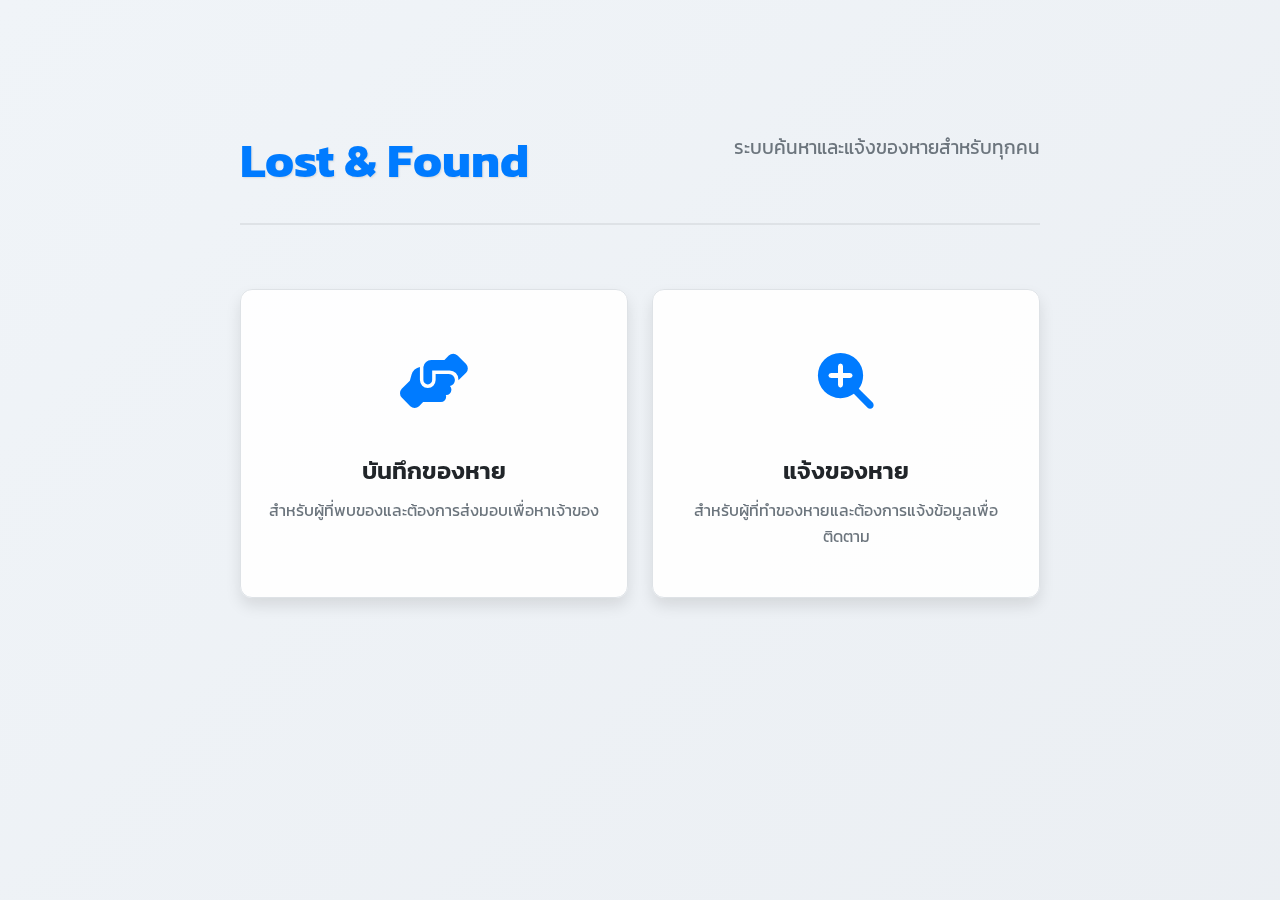
<file: landing.html>
<!DOCTYPE html>
<html lang="th">
<head>
    <meta charset="UTF-8">
    <meta name="viewport" content="width=device-width, initial-scale=1.0, maximum-scale=1.0, user-scalable=no">
    <title>Lost & Found</title>
    <link href="https://fonts.googleapis.com/css2?family=Kanit:wght@400;500;600;700&display=swap" rel="stylesheet">
    <link rel="stylesheet" href="landing.css">
    <link rel="stylesheet" href="https://cdnjs.cloudflare.com/ajax/libs/font-awesome/6.5.2/css/all.min.css">
</head>
<body>

    <div class="landing-background-overlay"></div>
    <div id="landing-page-container">
        <header class="landing-header">
            <h1 id="landing-title">Lost & Found</h1>
            <p class="landing-subtitle">ระบบค้นหาและแจ้งของหายสำหรับทุกคน</p>
        </header>
        <main>
            <section id="landing-view">
                <div class="landing-options-grid">
                    <a href="index.html" class="landing-card">
                        <div class="card-icon">
                            <i class="fa-solid fa-handshake-angle"></i>
                        </div>
                        <h2 class="card-title">บันทึกของหาย</h2>
                        <p class="card-description">สำหรับผู้ที่พบของและต้องการส่งมอบเพื่อหาเจ้าของ</p>
                    </a>
                    <a href="lostitem.html" class="landing-card">
                        <div class="card-icon">
                            <i class="fa-solid fa-magnifying-glass-plus"></i>
                        </div>
                        <h2 class="card-title">แจ้งของหาย</h2>
                        <p class="card-description">สำหรับผู้ที่ทำของหายและต้องการแจ้งข้อมูลเพื่อติดตาม</p>
                    </a>
                </div>
            </section>
        </main>
    </div>

</body>
</html>
</file>
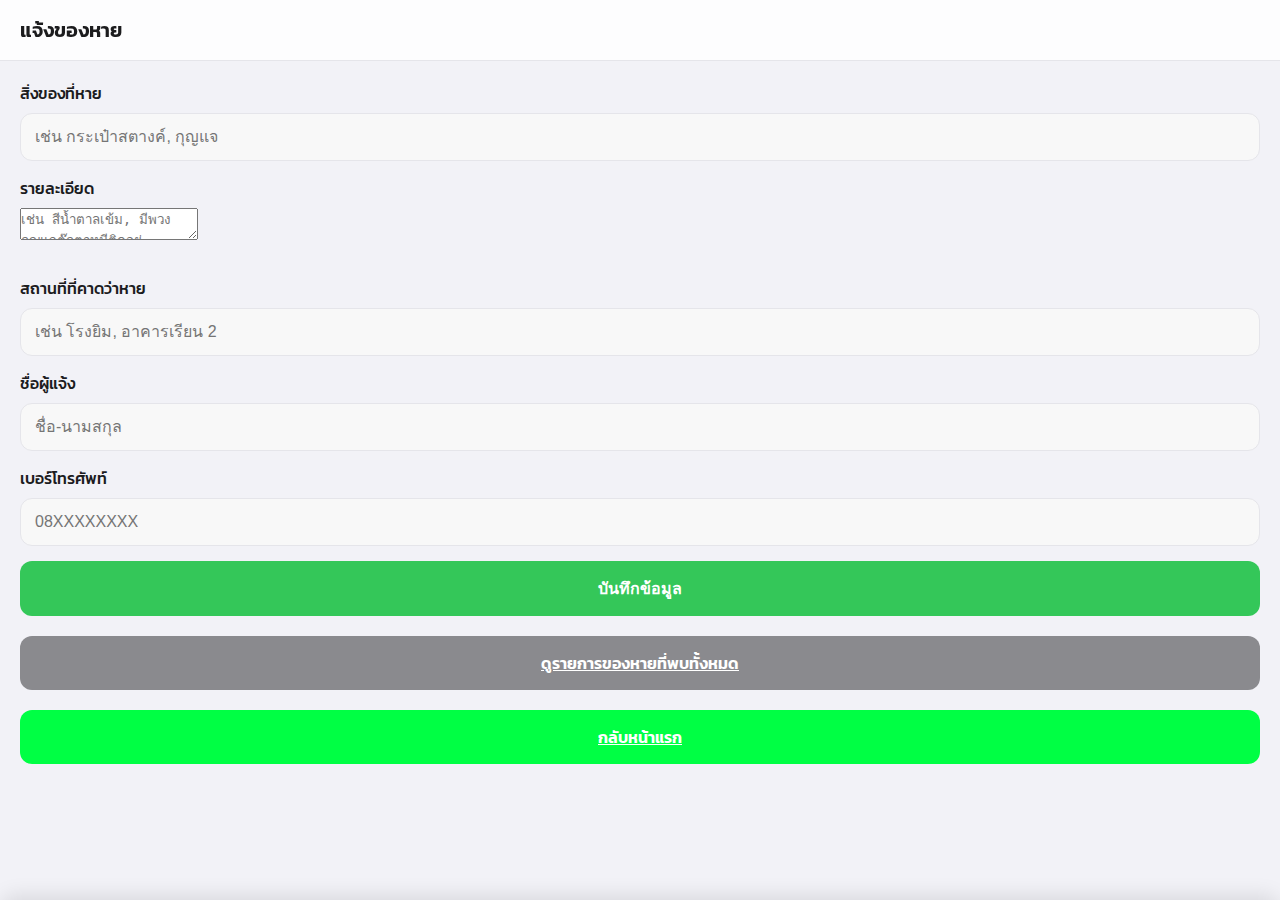
<file: lostitem.html>
<!DOCTYPE html>
<html lang="th">
<head>
    <meta charset="UTF-8">
    <meta name="viewport" content="width=device-width, initial-scale=1.0, maximum-scale=1.0, user-scalable=no">
    <title>ระบบแจ้งของหาย</title>
    
    <link href="https://fonts.googleapis.com/css2?family=Kanit:wght@400;500;600&display=swap" rel="stylesheet">
    <link rel="stylesheet" href="style.css">
    
</head>
<body>

    <div id="main-app">
        <header>
            <h1 id="header-title">แจ้งของหาย</h1>
        </header>
        <main>
            <section id="report-lost-view" class="view">
                 <div id="report-lost-form-container">
                    <form id="report-lost-form">
                        <div class="form-group">
                            <label for="lost-item-name">สิ่งของที่หาย</label>
                            <input type="text" id="lost-item-name" placeholder="เช่น กระเป๋าสตางค์, กุญแจ" required>
                        </div>
                        <div class="form-group">
                            <label for="lost-item-description">รายละเอียด</label>
                            <textarea id="lost-item-description" class="form-group input" placeholder="เช่น สีน้ำตาลเข้ม, มีพวงกุญแจตุ๊กตาหมีติดอยู่" required></textarea>
                        </div>
                        <div class="form-group">
                            <label for="lost-item-location">สถานที่ที่คาดว่าหาย</label>
                            <input type="text" id="lost-item-location" placeholder="เช่น โรงยิม, อาคารเรียน 2" required>
                        </div>
                        <div class="form-group">
                            <label for="reporter-name">ชื่อผู้แจ้ง</label>
                            <input type="text" id="reporter-name" placeholder="ชื่อ-นามสกุล" required>
                        </div>
                        <div class="form-group">
                            <label for="reporter-phone">เบอร์โทรศัพท์</label>
                            <input type="tel" id="reporter-phone" placeholder="08XXXXXXXX" required>
                        </div>
                        <button type="submit" class="btn btn-submit-item">บันทึกข้อมูล</button>
                    </form>
                    <a href="public_view.html" class="btn" style="margin-top: 20px; text-align: center; display: block; background-color: var(--text-secondary);">ดูรายการของหายที่พบทั้งหมด</a>
                     <a href="index.html" class="btn" style="margin-top: 20px; text-align: center; display: block; background-color: rgb(0, 255, 68);">กลับหน้าแรก</a>
                 </div>
            </section>
        </main>
    </div>
    
    <div id="modal-overlay" class="modal-overlay hidden"></div>
    <div id="item-modal" class="modal">
        <span class="modal-close">&times;</span>
        <div id="modal-content" class="modal-content"></div>
    </div>

    <script>
        // ================ GOOGLE APPS SCRIPT URL =========================
        // !!! PASTE YOUR WEB APP URL HERE !!!
        const googleAppsScriptUrl = "https://script.google.com/macros/s/AKfycbz8qstKqazIpyyf87y7DgsiCMBlBgs_eNayeF984TylCkBK7nTOl5Uv9YZZXG45ZSWp/exec"; 
        // =================================================================

        // --- DOM Elements ---
        const reportLostForm = document.getElementById('report-lost-form');
        const modalOverlay = document.getElementById('modal-overlay');
        const itemModal = document.getElementById('item-modal');
        const modalClose = document.querySelector('.modal-close');
        const modalContent = document.getElementById('modal-content');

        // --- Event Listener for Form Submission ---
        reportLostForm.addEventListener('submit', async (e) => {
            e.preventDefault();
            const formData = {
                id: Date.now().toString(),
                name: reportLostForm['lost-item-name'].value,
                description: reportLostForm['lost-item-description'].value,
                location: reportLostForm['lost-item-location'].value,
                reporter: reportLostForm['reporter-name'].value,
                phone: reportLostForm['reporter-phone'].value,
                reportTimestamp: new Date().toLocaleString()
            };
            
            try {
                const response = await fetch(`${googleAppsScriptUrl}?sheet=lostReports&action=add`, {
                    method: 'POST',
                    mode: 'cors',
                    headers: {
                        'Content-Type': 'application/json'
                    },
                    body: JSON.stringify(formData)
                });
                const result = await response.json();
                if (result.success) {
                    showInfoModal('สำเร็จ!', 'บันทึกการแจ้งของหายเรียบร้อยแล้ว.', 'success');
                    reportLostForm.reset();
                } else {
                    showInfoModal('เกิดข้อผิดพลาด!', result.message, 'error');
                }
            } catch (error) {
                console.error("Error adding document: ", error);
                showInfoModal('เกิดข้อผิดพลาด!', 'ไม่สามารถบันทึกข้อมูลได้: ' + error.message, 'error');
            }
        });
        
        // --- MODAL LOGIC ---
        function closeModal() {
            itemModal.classList.remove('visible');
            modalOverlay.classList.add('hidden');
        }

        modalOverlay.addEventListener('click', closeModal);
        modalClose.addEventListener('click', closeModal);
        
        function showInfoModal(title, message, type = 'info') {
            let icon = '';
            let titleColor = '';

            if (type === 'success') {
                icon = '✅';
                titleColor = 'var(--primary-color)';
            } else if (type === 'error') {
                icon = '❌';
                titleColor = 'var(--error-color)';
            } else {
                icon = 'ℹ️';
                titleColor = 'var(--text-color)';
            }

            modalContent.innerHTML = `
                <h3 style="color: ${titleColor}; text-align: center; display: block;">${icon} ${title}</h3>
                <p style="text-align: center; margin-bottom: 25px;">${message}</p>
                <div class="modal-actions" style="text-align: center;">
                    <button class="btn btn-primary" onclick="closeModal()">ตกลง</button>
                </div>
            `;
            modalOverlay.classList.remove('hidden');
            itemModal.classList.add('visible');
        }
    </script>
    
</body>
</html>
</file>
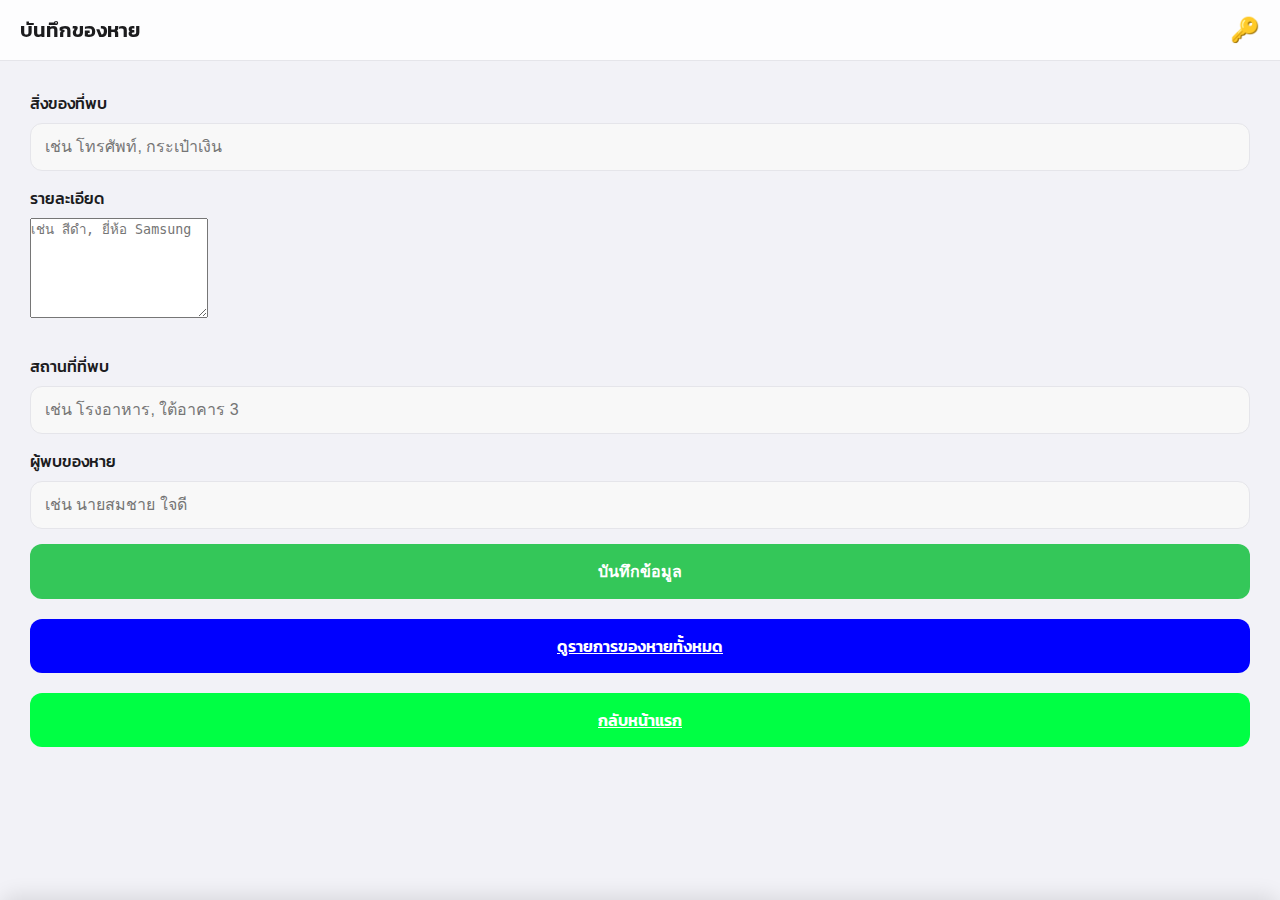
<file: zfounditem.html>
<!DOCTYPE html>
<html lang="th">
<head>
    <meta charset="UTF-8">
    <meta name="viewport" content="width=device-width, initial-scale=1.0, maximum-scale=1.0, user-scalable=no">
    <title>ระบบบันทึกของหาย</title>
    
    <link href="https://fonts.googleapis.com/css2?family=Kanit:wght@400;500;600&display=swap" rel="stylesheet">
    <link rel="stylesheet" href="style.css">
    
</head>
<body>

    <div id="login-modal-wrapper" class="hidden">
        <div id="login-page">
            <h1>🏫 Lost & Found</h1>
            <p style="color: var(--text-secondary); margin-top: -20px; margin-bottom: 25px;">เข้าสู่ระบบจัดการข้อมูล</p>
            <form id="login-form">
                <div class="form-group">
                    <label for="username">ชื่อผู้ใช้</label>
                    <input type="text" id="username" required>
                </div>
                <div class="form-group">
                    <label for="password">รหัสผ่าน</label>
                    <input type="password" id="password" required>
                </div>
                <button type="submit" class="btn">เข้าสู่ระบบ</button>
                <p id="login-error" class="hidden">ชื่อผู้ใช้หรือรหัสผ่านไม่ถูกต้อง</p>
                <button type="button" class="btn" id="cancel-login-btn" style="background-color: var(--text-secondary); margin-top: 10px;">ยกเลิก</button>
            </form>
        </div>
    </div>

    <div id="main-app">
        <header>
            <h1 id="header-title">บันทึกของหาย</h1>
            <button id="login-trigger-btn" title="เข้าสู่ระบบ" style="background: none; border: none; cursor: pointer; font-size: 24px; color: var(--primary-color);">🔑</button>
            <button id="logout-btn" title="ออกจากระบบ" class="hidden">↪️</button>
        </header>
        <main>
            <section id="add-item-view" class="view">
                 <div id="add-item-form-container">
                    <form id="add-item-form">
                        <div class="form-group">
                            <label for="item-name">สิ่งของที่พบ</label>
                            <input type="text" id="item-name" placeholder="เช่น โทรศัพท์, กระเป๋าเงิน" required>
                        </div>
                        <div class="form-group">
                            <label for="item-description">รายละเอียด</label>
                            <textarea id="item-description" class="form-group input" placeholder="เช่น สีดำ, ยี่ห้อ Samsung" required></textarea>
                        </div>
                        <div class="form-group">
                            <label for="item-location">สถานที่ที่พบ</label>
                            <input type="text" id="item-location" placeholder="เช่น โรงอาหาร, ใต้อาคาร 3" required>
                        </div>
                        <div class="form-group">
                            <label for="item-finder">ผู้พบของหาย</label>
                            <input type="text" id="item-finder" placeholder="เช่น นายสมชาย ใจดี" required>
                        </div>
                        <button type="submit" class="btn btn-submit-item">บันทึกข้อมูล</button>
                    </form>
                    <a href="public_view.html" class="btn" style="margin-top: 20px; text-align: center; display: block; background-color: blue;">ดูรายการของหายทั้งหมด</a>
                    <a href="index.html" class="btn" style="margin-top: 20px; text-align: center; display: block; background-color: rgb(0, 255, 68);">กลับหน้าแรก</a>
                 </div>
            </section>
            
            <section id="home-view" class="view hidden">
                <div id="home-items-grid" class="items-grid"></div>
            </section>
            <section id="unclaimed-view" class="view hidden">
                <div id="unclaimed-items-grid" class="items-grid"></div>
            </section>
            <section id="claimed-view" class="view hidden">
                <div id="claimed-items-grid" class="items-grid"></div>
            </section>
            <section id="reported-view" class="view hidden">
                <div id="reported-items-grid" class="items-grid"></div>
            </section>

            <section id="profile-view" class="view hidden">
                <div id="profile-content">
                    <h2>ข้อมูลผู้ใช้งาน</h2>
                    <div class="profile-info-group">
                        <label>ชื่อผู้ใช้:</label>
                        <p id="profile-username">admin</p>
                    </div>
                    <div class="profile-info-group">
                        <label>ระดับผู้ใช้งาน:</label>
                        <p id="profile-role">ผู้ดูแลระบบ</p>
                    </div>
                    <div class="profile-info-group">
                        <label>สถานะ:</label>
                        <p id="profile-status">ออนไลน์</p>
                    </div>
                </div>
            </section>
        </main>

        <nav id="bottom-nav" class="hidden">
            <button class="nav-btn" data-view="home-view" data-title="รายการพบของหาย">
                <span class="icon">🏠</span>
                <span class="label">ทั้งหมด</span>
            </button>
            <button class="nav-btn" data-view="unclaimed-view" data-title="ยังไม่มีผู้รับ">
                <span class="icon">📦</span>
                <span class="label">ยังไม่รับ</span>
            </button>
            <button class="nav-btn" data-view="claimed-view" data-title="รับคืนแล้ว">
                <span class="icon">✅</span>
                <span class="label">รับแล้ว</span>
            </button>
            <button class="nav-btn" data-view="reported-view" data-title="รายการแจ้งของหาย">
                <span class="icon">⚠️</span>
                <span class="label">แจ้งของหาย</span>
            </button>
           <button class="nav-btn" id="profile-btn" data-view="profile-view" data-title="โปรไฟล์">
                 <span class="icon"></span>
                 <span class="label"></span>
            </button>
        </nav>
        
        <button id="add-item-fab" data-view="add-item-view" data-title="บันทึกของหาย" class="hidden">+</button>
        
    </div>
    
    <div id="modal-overlay" class="modal-overlay hidden"></div>
    <div id="item-modal" class="modal">
        <span class="modal-close">&times;</span>
        <div id="modal-content" class="modal-content"></div>
    </div>

    <script>
        // ================ GOOGLE APPS SCRIPT URL =========================
        // !!! PASTE YOUR WEB APP URL HERE !!!
        const googleAppsScriptUrl = "https://script.google.com/macros/s/AKfycbz8qstKqazIpyyf87y7DgsiCMBlBgs_eNayeF984TylCkBK7nTOl5Uv9YZZXG45ZSWp/exec"; 
        // =================================================================

        // --- DOM Elements ---
        const loginModalWrapper = document.getElementById('login-modal-wrapper');
        const mainApp = document.getElementById('main-app');
        const loginForm = document.getElementById('login-form');
        const loginError = document.getElementById('login-error');
        const loginTriggerBtn = document.getElementById('login-trigger-btn');
        const logoutBtn = document.getElementById('logout-btn');
        const cancelLoginBtn = document.getElementById('cancel-login-btn');
        const headerTitle = document.getElementById('header-title');
        
        const bottomNav = document.getElementById('bottom-nav');
        const navButtons = bottomNav.querySelectorAll('.nav-btn');
        const fab = document.getElementById('add-item-fab');

        const views = document.querySelectorAll('.view');
        const addItemForm = document.getElementById('add-item-form');
        
        const homeGrid = document.getElementById('home-items-grid');
        const unclaimedGrid = document.getElementById('unclaimed-items-grid');
        const claimedGrid = document.getElementById('claimed-items-grid');
        const reportedGrid = document.getElementById('reported-items-grid');

        const modalOverlay = document.getElementById('modal-overlay');
        const itemModal = document.getElementById('item-modal');
        const modalClose = document.querySelector('.modal-close');
        const modalContent = document.getElementById('modal-content');

        // --- State Variable ---
        let isLoggedIn = false;
        let allLostItems = [];

        // --- Initial View Setup (Public Add Item Form) ---
        showView('add-item-view', 'บันทึกของหาย');
        updateUIForAuthState();

        // --- Event Listeners for Login/Logout ---
        loginTriggerBtn.addEventListener('click', () => {
            loginModalWrapper.classList.remove('hidden');
            modalOverlay.classList.remove('hidden');
            mainApp.classList.add('hidden');
        });

        cancelLoginBtn.addEventListener('click', () => {
            loginModalWrapper.classList.add('hidden');
            modalOverlay.classList.add('hidden');
            loginForm.reset();
            loginError.classList.add('hidden');
            mainApp.classList.remove('hidden');
        });

        loginForm.addEventListener('submit', (e) => {
            e.preventDefault();
            const username = loginForm.username.value;
            const password = loginForm.password.value;

            if (username === 'admin' && password === 'admin5555') {
                isLoggedIn = true;
                loginModalWrapper.classList.add('hidden');
                modalOverlay.classList.add('hidden');
                loginError.classList.add('hidden');
                mainApp.classList.remove('hidden');
                updateUIForAuthState();
                fetchAndDisplayItems();
                fetchAndDisplayReportedItems();
                showView('home-view', 'ของหายทั้งหมด');
                document.querySelector('.nav-btn[data-view="home-view"]').classList.add('active');
            } else {
                loginError.classList.remove('hidden');
            }
        });

        logoutBtn.addEventListener('click', () => {
            if (confirm('คุณต้องการออกจากระบบใช่หรือไม่?')) {
                isLoggedIn = false;
                updateUIForAuthState();
                showView('add-item-view', 'บันทึกของหาย');
                loginForm.reset();
            }
        });

        function updateUIForAuthState() {
            if (isLoggedIn) {
                loginTriggerBtn.classList.add('hidden');
                logoutBtn.classList.remove('hidden');
                bottomNav.classList.remove('hidden');
                fab.classList.remove('hidden');
            } else {
                loginTriggerBtn.classList.remove('hidden');
                logoutBtn.classList.add('hidden');
                bottomNav.classList.add('hidden');
                fab.classList.add('hidden');
                navButtons.forEach(btn => btn.classList.remove('active'));
            }
        }

        // --- NAVIGATION LOGIC ---
        function showView(viewId, title) {
            headerTitle.textContent = title;
            views.forEach(view => view.classList.add('hidden'));
            document.getElementById(viewId).classList.remove('hidden');
        }

        navButtons.forEach(button => {
            button.addEventListener('click', () => {
                navButtons.forEach(btn => btn.classList.remove('active'));
                button.classList.add('active');
                const viewId = button.dataset.view;
                const title = button.dataset.title;
                showView(viewId, title);
            });
        });

        fab.addEventListener('click', () => {
            navButtons.forEach(btn => btn.classList.remove('active'));
            showView(fab.dataset.view, fab.dataset.title);
        });

        // --- ADD ITEM LOGIC ---
        addItemForm.addEventListener('submit', (e) => {
            e.preventDefault();
            const formData = {
                id: Date.now().toString(),
                name: addItemForm['item-name'].value,
                description: addItemForm['item-description'].value,
                location: addItemForm['item-location'].value,
                finder: addItemForm['item-finder'].value,
                status: 'unclaimed',
                foundTimestamp: new Date().toLocaleString()
            };
            
            sendDataToSheet('lostItems', 'add', formData);
            addItemForm.reset();
        });

        // --- GOOGLE APPS SCRIPT COMMUNICATION FUNCTIONS ---
        async function fetchAndDisplayItems() {
            try {
                const response = await fetch(`${googleAppsScriptUrl}?sheet=lostItems`);
                const items = await response.json();
                allLostItems = items.sort((a, b) => b.foundTimestamp - a.foundTimestamp);
                
                homeGrid.innerHTML = '';
                unclaimedGrid.innerHTML = '';
                claimedGrid.innerHTML = '';
                
                if (allLostItems.length === 0) {
                    const placeholder = '<p style="text-align: center; color: var(--text-secondary); margin-top: 30px;">ยังไม่มีรายการ</p>';
                    homeGrid.innerHTML = placeholder;
                    unclaimedGrid.innerHTML = placeholder;
                    claimedGrid.innerHTML = placeholder;
                }
                
                allLostItems.forEach(item => {
                    const cardHTML = createItemCard(item, item.id);
                    homeGrid.innerHTML += cardHTML;
                    if (item.status === 'unclaimed') {
                        unclaimedGrid.innerHTML += cardHTML;
                    } else {
                        claimedGrid.innerHTML += cardHTML;
                    }
                });
                
                addCardEventListeners();
                
            } catch (error) {
                console.error("Error fetching items: ", error);
                showInfoModal('เกิดข้อผิดพลาด!', 'ไม่สามารถดึงข้อมูลสิ่งของที่พบได้: ' + error.message, 'error');
            }
        }
        
        async function fetchAndDisplayReportedItems() {
            try {
                const response = await fetch(`${googleAppsScriptUrl}?sheet=lostReports`);
                const reports = await response.json();
                
                reportedGrid.innerHTML = '';
                
                if (reports.length === 0) {
                    const placeholder = '<p style="text-align: center; color: var(--text-secondary); margin-top: 30px;">ยังไม่มีรายการแจ้งของหาย</p>';
                    reportedGrid.innerHTML = placeholder;
                }
                
                reports.sort((a, b) => b.reportTimestamp - a.reportTimestamp).forEach(report => {
                    const cardHTML = createReportCard(report, report.id);
                    reportedGrid.innerHTML += cardHTML;
                });
                
                addCardEventListeners();

            } catch (error) {
                console.error("Error fetching reports: ", error);
                showInfoModal('เกิดข้อผิดพลาด!', 'ไม่สามารถดึงข้อมูลรายการแจ้งของหายได้: ' + error.message, 'error');
            }
        }

        function addCardEventListeners() {
            document.querySelectorAll('.item-card').forEach(card => {
                card.addEventListener('click', () => {
                    if (isLoggedIn) {
                        const id = card.getAttribute('data-id');
                        if (card.classList.contains('report-card')) {
                            showReportDetails(id);
                        } else {
                            showItemDetails(id);
                        }
                    } else {
                        showInfoModal('ไม่อนุญาต', 'โปรดเข้าสู่ระบบเพื่อดูรายละเอียดและจัดการสิ่งของ.', 'error');
                    }
                });
            });
        }
        
        async function sendDataToSheet(sheetName, action, data) {
            try {
                const response = await fetch(`${googleAppsScriptUrl}?sheet=${sheetName}&action=${action}`, {
                    method: 'POST',
                    mode: 'cors',
                    headers: {
                        'Content-Type': 'application/json'
                    },
                    body: JSON.stringify(data)
                });
                const result = await response.json();
                if (result.success) {
                    showInfoModal('สำเร็จ!', result.message, 'success');
                    if (isLoggedIn) {
                        fetchAndDisplayItems();
                        fetchAndDisplayReportedItems();
                    }
                } else {
                    showInfoModal('เกิดข้อผิดพลาด!', result.message, 'error');
                }
            } catch (error) {
                console.error("Error sending data to sheet: ", error);
                showInfoModal('เกิดข้อผิดพลาด!', 'ไม่สามารถบันทึกข้อมูลได้: ' + error.message, 'error');
            }
        }
        
        function getItemIcon(itemName) {
            const name = itemName.toLowerCase();
            if (name.includes('โทรศัพท์มือถือ') || name.includes('phone')) return '📱';
            if (name.includes('เงิน') || name.includes('บาท') || name.includes('money')) return '💰';
            if (name.includes('กระเป๋า')) return '👜';
            if (name.includes('กุญแจ')) return '🔑';
            if (name.includes('หูฟัง')) return '🎧';
            if (name.includes('หนังสือ')) return '📚';
            if (name.includes('บัตร')) return '💳';
            return '❓';
        }

        function createItemCard(item, id) {
            const icon = getItemIcon(item.name);
            return `
                <div class="item-card" data-id="${id}">
                    <div class="icon">${icon}</div>
                    <div class="info">
                        <h3>${item.name}</h3>
                        <p>${item.location || 'ไม่ระบุสถานที่'}</p>
                    </div>
                </div>
            `;
        }
        
        function createReportCard(report, id) {
            const icon = getItemIcon(report.name);
            return `
                <div class="item-card report-card" data-id="${id}">
                    <div class="icon">${icon}</div>
                    <div class="info">
                        <h3>${report.name}</h3>
                        <p>${report.location || 'ไม่ระบุสถานที่'}</p>
                    </div>
                </div>
            `;
        }

        function showItemDetails(itemId) {
            const item = allLostItems.find(i => i.id == itemId);
            if (!item) {
                showInfoModal('ไม่พบข้อมูล', 'ไม่พบข้อมูลสิ่งของที่ต้องการ.', 'error');
                return;
            }
            const modalHTML = `
                <h3><span class="icon">${getItemIcon(item.name)}</span> ${item.name}</h3>
                <p><strong>รายละเอียด:</strong> ${item.description}</p>
                <p><strong>สถานที่พบ:</strong> ${item.location}</p>
                <p><strong>ผู้ที่พบ:</strong> ${item.finder}</p>
                <p><strong>เวลาที่พบ:</strong> ${item.foundTimestamp}</p>
                <p><strong>สถานะ:</strong> ${item.status === 'unclaimed' ? 'ยังไม่มีผู้รับ' : 'รับคืนแล้ว'}</p>
                <div class="modal-actions">
                    <button class="btn btn-secondary" onclick="editItem('${itemId}')">แก้ไข</button>
                    <button class="btn btn-danger" onclick="deleteItem('${itemId}')">ลบ</button>
                    ${item.status === 'unclaimed' ? `<button class="btn btn-primary" onclick="markAsClaimed('${itemId}')">ยืนยันการรับคืน</button>` : ''}
                </div>
            `;
            modalContent.innerHTML = modalHTML;
            modalOverlay.classList.remove('hidden');
            itemModal.classList.add('visible');
        }
        
        async function showReportDetails(reportId) {
             try {
                const response = await fetch(`${googleAppsScriptUrl}?sheet=lostReports`);
                const reports = await response.json();
                const report = reports.find(r => r.id == reportId);
                 if (!report) {
                    showInfoModal('ไม่พบข้อมูล', 'ไม่พบข้อมูลการแจ้งของหายที่ต้องการ.', 'error');
                    return;
                }
                const modalHTML = `
                    <h3><span class="icon">${getItemIcon(report.name)}</span> ${report.name}</h3>
                    <p><strong>รายละเอียด:</strong> ${report.description}</p>
                    <p><strong>สถานที่ที่หาย:</strong> ${report.location}</p>
                    <p><strong>ชื่อผู้แจ้ง:</strong> ${report.reporter}</p>
                    <p><strong>เบอร์โทรศัพท์:</strong> ${report.phone}</p>
                    <p><strong>เวลาที่แจ้ง:</strong> ${report.reportTimestamp}</p>
                    <div class="modal-actions">
                        <button class="btn btn-danger" onclick="deleteReport('${reportId}')">ลบรายการ</button>
                    </div>
                `;
                modalContent.innerHTML = modalHTML;
                modalOverlay.classList.remove('hidden');
                itemModal.classList.add('visible');
            } catch (error) {
                console.error("Error fetching report details: ", error);
                showInfoModal('เกิดข้อผิดพลาด!', 'ไม่สามารถดึงข้อมูลได้: ' + error.message, 'error');
            }
        }
        
        function showConfirmModal(title, message, onConfirmCallback) {
            modalContent.innerHTML = `
                <h3 style="color: var(--text-color); text-align: center; margin-bottom: 20px;">${title}</h3>
                <p style="text-align: center; margin-bottom: 30px;">${message}</p>
                <div class="modal-actions" style="text-align: center; display: flex; justify-content: center; gap: 15px;">
                    <button class="btn btn-secondary" id="confirm-cancel-btn">ไม่ใช่</button>
                    <button class="btn btn-primary" id="confirm-ok-btn">ใช่</button>
                </div>
            `;
            modalOverlay.classList.remove('hidden');
            itemModal.classList.add('visible');

            document.getElementById('confirm-ok-btn').onclick = () => {
                closeModal();
                onConfirmCallback();
            };

            document.getElementById('confirm-cancel-btn').onclick = () => {
                closeModal();
            };
        }
        
        function markAsClaimed(itemId) {
            showConfirmModal(
                'ยืนยันการรับคืน',
                'คุณต้องการยืนยันว่าของชิ้นนี้มีผู้รับคืนแล้วใช่หรือไม่?',
                () => {
                    const itemToUpdate = allLostItems.find(i => i.id == itemId);
                    itemToUpdate.status = 'claimed';
                    sendDataToSheet('lostItems', 'update', itemToUpdate);
                }
            );
        }
        
        function closeModal() {
            itemModal.classList.remove('visible');
            modalOverlay.classList.add('hidden');
        }

        modalOverlay.addEventListener('click', closeModal);
        modalClose.addEventListener('click', closeModal);

        function showInfoModal(title, message, type = 'info') {
            let icon = '';
            let titleColor = '';

            if (type === 'success') {
                icon = '✅';
                titleColor = 'var(--primary-color)';
            } else if (type === 'error') {
                icon = '❌';
                titleColor = 'var(--error-color)';
            } else {
                icon = 'ℹ️';
                titleColor = 'var(--text-color)';
            }

            modalContent.innerHTML = `
                <h3 style="color: ${titleColor}; text-align: center; display: block;">${icon} ${title}</h3>
                <p style="text-align: center; margin-bottom: 25px;">${message}</p>
                <div class="modal-actions" style="text-align: center;">
                    <button class="btn btn-primary" onclick="closeModal()">ตกลง</button>
                </div>
            `;
            modalOverlay.classList.remove('hidden');
            itemModal.classList.add('visible');
        }

        function editItem(itemId) {
            alert('ยังไม่ได้สร้างฟังก์ชันแก้ไข');
        }

        function deleteItem(itemId) {
            showConfirmModal(
                'ยืนยันการลบ',
                'คุณต้องการลบรายการนี้ใช่หรือไม่? การกระทำนี้ไม่สามารถยกเลิกได้',
                () => {
                    sendDataToSheet('lostItems', 'delete', { id: itemId });
                }
            );
        }
        
        function deleteReport(reportId) {
            showConfirmModal(
                'ยืนยันการลบ',
                'คุณต้องการลบรายการแจ้งของหายนี้ใช่หรือไม่?',
                () => {
                    sendDataToSheet('lostReports', 'delete', { id: reportId });
                }
            );
        }

    </script>
    
</body>
</html>
</file>
<file: landing.css>
:root {
    --primary-color: #007bff;
    --primary-light-color: #3399ff;
    --secondary-color: #6c757d;
    --success-color: #28a745;
    --error-color: #dc3545;
    --background-color: #e9ecef;
    --surface-color: #ffffff;
    --card-background: rgba(255, 255, 255, 0.9);
    --border-color: #dee2e6;
    --text-color: #212529;
    --text-secondary: #6c757d;
    --shadow: 0 8px 15px rgba(0, 0, 0, 0.1);
    --border-radius: 12px;
    --spacing-xs: 4px;
    --spacing-sm: 8px;
    --spacing-md: 16px;
    --spacing-lg: 24px;
}

body {
    font-family: 'Kanit', sans-serif;
    margin: 0;
    padding: 0;
    background-color: var(--background-color);
    color: var(--text-color);
    line-height: 1.6;
}

#main-app {
    max-width: 600px;
    margin: 0 auto;
    padding: var(--spacing-md);
    padding-bottom: 70px;
    box-sizing: border-box;
}

header {
    display: flex;
    justify-content: space-between;
    align-items: center;
    padding: var(--spacing-md) 0;
    margin-bottom: var(--spacing-md);
    border-bottom: 2px solid var(--border-color);
    position: relative;
    z-index: 10;
}

#header-title {
    font-size: 1.5rem;
    font-weight: 600;
    margin: 0;
    color: var(--primary-color);
}

.view {
    display: none;
    animation: fadeIn 0.5s ease-in-out;
}

.view.hidden {
    display: none;
}

.view:not(.hidden) {
    display: block;
}

@keyframes fadeIn {
    from { opacity: 0; transform: translateY(10px); }
    to { opacity: 1; transform: translateY(0); }
}

.btn {
    display: block;
    width: 100%;
    padding: 12px var(--spacing-md);
    margin-top: var(--spacing-md);
    border-radius: var(--border-radius);
    border: none;
    background-color: var(--primary-color);
    color: var(--surface-color);
    font-size: 1rem;
    cursor: pointer;
    text-align: center;
    text-decoration: none;
    transition: background-color 0.2s ease, transform 0.2s ease;
}

.btn:hover {
    background-color: var(--primary-light-color);
    transform: translateY(-2px);
}

.btn-secondary {
    background-color: var(--secondary-color);
}

.btn-secondary:hover {
    background-color: #5a6268;
}

.btn-danger {
    background-color: var(--error-color);
}

.btn-danger:hover {
    background-color: #c82333;
}

.form-group {
    margin-bottom: var(--spacing-md);
}

.form-group label {
    display: block;
    margin-bottom: var(--spacing-sm);
    font-weight: 500;
}

.form-group input,
.form-group textarea {
    width: 100%;
    padding: 12px;
    box-sizing: border-box;
    border: 1px solid var(--border-color);
    border-radius: var(--border-radius);
    font-family: 'Kanit', sans-serif;
    font-size: 1rem;
    transition: border-color 0.2s ease;
}

.form-group input:focus,
.form-group textarea:focus {
    outline: none;
    border-color: var(--primary-color);
}

.items-grid {
    display: grid;
    grid-template-columns: repeat(auto-fill, minmax(250px, 1fr));
    gap: var(--spacing-md);
}

.item-card {
    background-color: var(--surface-color);
    padding: var(--spacing-md);
    border-radius: var(--border-radius);
    box-shadow: var(--shadow);
    display: flex;
    align-items: center;
    cursor: pointer;
    transition: transform 0.2s ease, box-shadow 0.2s ease;
}

.item-card:hover {
    transform: translateY(-5px);
    box-shadow: 0 10px 20px rgba(0, 0, 0, 0.15);
}

.item-card .icon {
    font-size: 2rem;
    margin-right: var(--spacing-md);
    width: 40px;
    text-align: center;
}

.item-card .info h3 {
    margin: 0;
    font-size: 1.1rem;
    font-weight: 500;
}

.item-card .info p {
    margin: 0;
    color: var(--text-secondary);
    font-size: 0.9rem;
}

#bottom-nav {
    position: fixed;
    bottom: 0;
    left: 0;
    right: 0;
    display: flex;
    justify-content: space-around;
    background-color: var(--surface-color);
    box-shadow: 0 -4px 6px rgba(0, 0, 0, 0.1);
    padding: var(--spacing-sm) 0;
    z-index: 1000;
}

.nav-btn {
    flex: 1;
    display: flex;
    flex-direction: column;
    align-items: center;
    justify-content: center;
    background: none;
    border: none;
    cursor: pointer;
    color: var(--text-secondary);
    padding: var(--spacing-sm) 0;
    transition: color 0.2s ease;
}

.nav-btn.active {
    color: var(--primary-color);
}

.nav-btn .icon {
    font-size: 1.2rem;
}

.nav-btn .label {
    font-size: 0.8rem;
    margin-top: 4px;
}

#add-item-fab {
    position: fixed;
    bottom: 80px;
    right: var(--spacing-md);
    width: 60px;
    height: 60px;
    border-radius: 50%;
    background-color: var(--primary-color);
    color: var(--surface-color);
    font-size: 2rem;
    line-height: 60px;
    text-align: center;
    box-shadow: var(--shadow);
    border: none;
    cursor: pointer;
    z-index: 900;
    transition: transform 0.2s ease;
}

#add-item-fab:hover {
    transform: scale(1.1);
}

.modal-overlay {
    position: fixed;
    top: 0;
    left: 0;
    width: 100%;
    height: 100%;
    background-color: rgba(0, 0, 0, 0.5);
    display: flex;
    justify-content: center;
    align-items: center;
    z-index: 2000;
    transition: opacity 0.3s ease;
}

.modal {
    background-color: var(--surface-color);
    padding: var(--spacing-lg);
    border-radius: var(--border-radius);
    box-shadow: var(--shadow);
    max-width: 400px;
    position: relative;
    transform: scale(0.9);
    opacity: 0;
    transition: transform 0.3s ease, opacity 0.3s ease;
}

.modal.visible {
    transform: scale(1);
    opacity: 1;
}

.modal-close {
    position: absolute;
    top: 10px;
    right: 15px;
    font-size: 1.5rem;
    font-weight: bold;
    cursor: pointer;
    color: var(--text-secondary);
}

.modal-content h3 {
    margin-top: 0;
    color: var(--primary-color);
    text-align: center;
}

.modal-content p {
    text-align: center;
}

.modal-actions {
    display: flex;
    justify-content: space-around;
    gap: var(--spacing-sm);
    margin-top: var(--spacing-md);
}

.modal-actions .btn {
    width: auto;
}

#login-modal-wrapper {
    position: fixed;
    top: 0;
    left: 0;
    width: 100%;
    height: 100%;
    background-color: rgba(0, 0, 0, 0.5);
    display: flex;
    justify-content: center;
    align-items: center;
    z-index: 3000;
    transition: opacity 0.3s ease;
}

#login-page {
    background-color: var(--surface-color);
    padding: var(--spacing-lg);
    border-radius: var(--border-radius);
    box-shadow: var(--shadow);
    max-width: 400px;
    text-align: center;
}

#login-page h1 {
    margin-top: 0;
    font-size: 2rem;
    color: var(--primary-color);
}

#login-page p {
    color: var(--text-secondary);
}

#login-error {
    color: var(--error-color);
    margin-top: var(--spacing-md);
}

.hidden {
    display: none !important;
}

#profile-content {
    background-color: var(--surface-color);
    padding: var(--spacing-lg);
    border-radius: var(--border-radius);
    box-shadow: var(--shadow);
}

.profile-info-group {
    display: flex;
    align-items: center;
    margin-bottom: var(--spacing-md);
    padding: var(--spacing-sm);
    border: 1px solid var(--border-color);
    border-radius: var(--border-radius);
}

.profile-info-group label {
    font-weight: bold;
    margin-right: var(--spacing-md);
    min-width: 100px;
    color: var(--primary-color);
}

.profile-info-group p {
    margin: 0;
}

/* ========================================= */
/* NEW STYLES FOR LANDING PAGE         */
/* ========================================= */
.landing-background-overlay {
    position: fixed;
    top: 0;
    left: 0;
    width: 100%;
    height: 100%;
    background: linear-gradient(135deg, #f0f4f8 0%, #dcdfe4 100%);
    z-index: -1;
    animation: background-animate 15s ease infinite;
    background-size: 400% 400%;
}

@keyframes background-animate {
    0% { background-position: 0% 50%; }
    50% { background-position: 100% 50%; }
    100% { background-position: 0% 50%; }
}

#landing-page-container {
    max-width: 800px;
    margin: 50px auto;
    padding: var(--spacing-lg);
    text-align: center;
}

.landing-header {
    margin-bottom: 4rem;
}

#landing-title {
    font-size: 3rem;
    font-weight: 700;
    color: var(--primary-color);
    margin-bottom: var(--spacing-sm);
    text-shadow: 1px 1px 2px rgba(0, 0, 0, 0.1);
}

.landing-subtitle {
    font-size: 1.2rem;
    color: var(--text-secondary);
    margin: 0;
}

.landing-options-grid {
    display: grid;
    grid-template-columns: 1fr 1fr;
    gap: var(--spacing-lg);
}

.landing-card {
    background-color: var(--card-background);
    text-decoration: none;
    color: var(--text-color);
    padding: 3rem var(--spacing-lg);
    border-radius: var(--border-radius);
    box-shadow: var(--shadow);
    display: flex;
    flex-direction: column;
    align-items: center;
    text-align: center;
    transition: transform 0.3s ease, box-shadow 0.3s ease;
    border: 1px solid var(--border-color);
}

.landing-card:hover {
    transform: translateY(-8px);
    box-shadow: 0 15px 30px rgba(0, 0, 0, 0.15);
}

.card-icon {
    font-size: 3.5rem;
    color: var(--primary-color);
    margin-bottom: var(--spacing-lg);
    transition: transform 0.3s ease;
}

.landing-card:hover .card-icon {
    transform: scale(1.1);
}

.card-title {
    font-size: 1.5rem;
    font-weight: 600;
    margin: 0 0 var(--spacing-sm) 0;
    color: var(--text-color);
}

.card-description {
    font-size: 1rem;
    color: var(--text-secondary);
    margin: 0;
}
/* ========================================= */
/* Responsive Styles for Mobile Screens      */
/* ========================================= */
@media (max-width: 768px) {
    body {
        font-size: 14px;
    }
    
    #main-app,
    #landing-page-container {
        padding: var(--spacing-sm);
        margin: 20px auto;
    }

    .landing-header {
        margin-bottom: 2rem;
    }

    #landing-title {
        font-size: 2rem;
    }

    .landing-subtitle {
        font-size: 1rem;
    }

    .landing-options-grid {
        grid-template-columns: 1fr; /* Stack cards vertically on small screens */
        gap: var(--spacing-md);
    }
    
    .landing-card {
        padding: 2rem var(--spacing-md);
    }
    
    .card-icon {
        font-size: 3rem;
    }
    
    .card-title {
        font-size: 1.3rem;
    }

    .card-description {
        font-size: 0.9rem;
    }

    header {
        padding: var(--spacing-sm) 0;
        margin-bottom: var(--spacing-sm);
    }

    #header-title {
        font-size: 1.2rem;
    }
    
    .items-grid {
        grid-template-columns: 1fr; /* Full width cards on mobile */
    }

    .item-card {
        flex-direction: row;
        align-items: center;
    }
    
    .item-card .icon {
        font-size: 1.5rem;
        margin-right: var(--spacing-md);
    }
    
    .item-card .info h3 {
        font-size: 1rem;
    }
    
    .item-card .info p {
        font-size: 0.8rem;
    }

    #bottom-nav {
        padding: var(--spacing-sm) 0;
    }
    
    .nav-btn .icon {
        font-size: 1.1rem;
    }
    
    .nav-btn .label {
        font-size: 0.7rem;
    }
    
    #add-item-fab {
        bottom: 70px;
        right: var(--spacing-sm);
        width: 50px;
        height: 50px;
        font-size: 1.8rem;
        line-height: 50px;
    }

    .modal {
        max-width: 90%;
        padding: var(--spacing-md);
    }
    
    .modal-content h3 {
        font-size: 1.1rem;
    }

    .modal-actions {
        flex-direction: column;
        gap: var(--spacing-sm);
    }
    
    .modal-actions .btn {
        width: 100%;
        margin-top: 0;
    }
    
    #login-page {
        max-width: 90%;
    }
}
</file>
<file: style.css>
/* --- Modern UI/UX Style by Gemini (v2 - Improved Layout) --- */
:root {
    --primary-color: #007AFF; 
    --secondary-color: #FF3B30;
    --accent-color: #34C759;
    --fab-color: #FF9500;
    
    --background-color: #F2F2F7;
    --card-background: #FFFFFF;
    --text-primary: #1C1C1E;
    --text-secondary: #8A8A8E;
    --separator-color: #E5E5EA;

    --border-radius-card: 16px;
    --border-radius-btn: 12px;
    --shadow-subtle: 0 4px 12px rgba(0, 0, 0, 0.08);
}

* {
    box-sizing: border-box;
    margin: 0;
    padding: 0;
}

html {
    -webkit-tap-highlight-color: transparent;
}

body {
    font-family: 'Kanit', sans-serif;
    background-color: var(--background-color);
    color: var(--text-primary);
    line-height: 1.5;
    overflow: hidden; 
}

.hidden { display: none !important; }

/* --- Main App Layout --- */
#login-wrapper, #main-app {
    width: 100vw;
    height: 100vh;
    display: flex;
    flex-direction: column;
}

#login-wrapper {
    justify-content: center;
    padding: 20px;
}

/* --- Login Page --- */
#login-page {
    background: var(--card-background);
    padding: 30px;
    border-radius: var(--border-radius-card);
    width: 100%;
    max-width: 400px;
    margin: 0 auto;
    text-align: center;
}

#login-page h1 { color: var(--primary-color); }
.form-group { margin-bottom: 15px; text-align: left; }
.form-group label { font-weight: 500; margin-bottom: 8px; display: block; }
.form-group input {
    width: 100%;
    padding: 14px;
    border: 1px solid var(--separator-color);
    border-radius: var(--border-radius-btn);
    font-size: 16px;
    background-color: #F8F8F8;
}
.form-group input:focus { outline: 2px solid var(--primary-color); }
.btn {
    width: 100%;
    padding: 15px;
    border: none;
    border-radius: var(--border-radius-btn);
    font-size: 16px;
    font-weight: 600;
    cursor: pointer;
    background-color: var(--primary-color);
    color: white;
}
#login-error { color: var(--secondary-color); margin-top: 15px; }

/* --- App Header --- */
header {
    background-color: rgba(255, 255, 255, 0.85);
    backdrop-filter: blur(10px);
    -webkit-backdrop-filter: blur(10px);
    padding: 15px 20px;
    border-bottom: 1px solid var(--separator-color);
    display: flex;
    justify-content: space-between;
    align-items: center;
    position: sticky;
    top: 0;
    z-index: 10;
}
#header-title { font-size: 20px; font-weight: 600; }
#logout-btn {
    background: none;
    border: none;
    cursor: pointer;
    font-size: 24px;
    color: var(--secondary-color);
}

/* --- Main Content --- */
main {
    flex-grow: 1;
    overflow-y: auto;
    padding: 20px;
    padding-bottom: 100px; 
}

.items-grid {
    display: grid;
    grid-template-columns: 1fr;
    gap: 15px;
}

/* --- Modern Item Card --- */
.item-card {
    background: var(--card-background);
    border-radius: var(--border-radius-card);
    padding: 15px;
    display: flex;
    align-items: center;
    gap: 15px;
    box-shadow: var(--shadow-subtle);
    transition: transform 0.2s ease;
}
.item-card:active {
    transform: scale(0.97);
}
.item-card .icon {
    font-size: 28px;
    background-color: var(--background-color);
    width: 50px;
    height: 50px;
    display: grid;
    place-items: center;
    border-radius: 50%;
}
.item-card .info {
    flex-grow: 1;
    overflow: hidden;
}
.item-card h3 {
    font-size: 17px;
    font-weight: 600;
    white-space: nowrap;
    overflow: hidden;
    text-overflow: ellipsis;
}
.item-card p {
    font-size: 14px;
    color: var(--text-secondary);
    white-space: nowrap;
    overflow: hidden;
    text-overflow: ellipsis;
}

/* ======================================================== */
/* ============= ⭐️ IMPROVED BOTTOM NAVIGATION ============== */
/* ======================================================== */
#bottom-nav {
    position: fixed;
    bottom: 0;
    left: 0;
    width: 100%;
    height: 85px; /* ความสูงรวม Safe Area ด้านล่าง */
    padding-bottom: 25px; /* Safe Area สำหรับ iPhone */
    background-color: rgba(255, 255, 255, 0.8);
    backdrop-filter: blur(10px);
    -webkit-backdrop-filter: blur(10px);
    border-top: 1px solid var(--separator-color);
    display: grid;
    /* แบ่งเป็น 4 ส่วนเท่าๆ กันสำหรับปุ่มเมนู */
    grid-template-columns: repeat(4, 1fr); 
    align-items: flex-start; /* จัดชิดบน */
    padding-top: 10px;
    z-index: 100;
}
.nav-btn {
    background: none;
    border: none;
    cursor: pointer;
    display: flex;
    flex-direction: column;
    align-items: center;
    gap: 4px;
    color: var(--text-secondary);
    font-family: 'Kanit', sans-serif;
    font-size: 12px;
}
.nav-btn .icon { font-size: 24px; }
.nav-btn.active { color: var(--primary-color); }

/* --- Floating Action Button (FAB) with Notch Effect --- */
#add-item-fab {
    /* ✨ การจัดตำแหน่ง FAB */
    position: fixed;
    z-index: 101; /* อยู่เหนือ Nav Bar */
    left: 50%;
    transform: translateX(-50%);
    bottom: 40px; /* ปรับตำแหน่งตามความสูงของ Nav Bar */
    
    /* ✨ ดีไซน์ปุ่ม */
    background: linear-gradient(45deg, var(--fab-color), #FFB900);
    color: white;
    width: 64px;
    height: 64px;
    border-radius: 50%;
    font-size: 32px;
    font-weight: 300;
    display: grid;
    place-items: center;
    cursor: pointer;
    box-shadow: 0 6px 20px rgba(255, 149, 0, 0.4);
    
    /* ✨ เทคนิคสร้าง Notch (ส่วนเว้า) */
    /* สร้างขอบสีเดียวกับพื้นหลังของหน้าจอ */
    border: 5px solid var(--background-color); 
}


/* --- Add Item Form --- */
#add-item-form-container {
    padding: 10px;
}
#add-item-form-container .form-group textarea {
    min-height: 100px;
    resize: vertical;
}
.btn-submit-item {
    background-color: var(--accent-color);
}

/* --- Modal --- */
.modal-overlay {
    position: fixed;
    top: 0;
    left: 0;
    width: 100vw;
    height: 100vh;
    background: rgba(0, 0, 0, 0.5);
    z-index: 200;
}
.modal {
    position: fixed;
    bottom: 0;
    left: 0;
    width: 100%;
    background: var(--card-background);
    padding: 20px;
    padding-top: 40px;
    border-radius: var(--border-radius-card) var(--border-radius-card) 0 0;
    z-index: 201;
    box-shadow: 0 -5px 20px rgba(0,0,0,0.1);
    transform: translateY(100%);
    transition: transform 0.3s ease-out;
}
.modal.visible {
    transform: translateY(0);
}
.modal-close {
    position: absolute;
    top: 10px;
    right: 15px;
    font-size: 28px;
    color: var(--text-secondary);
    cursor: pointer;
}
.modal-content h3 { color: var(--primary-color); font-size: 20px; margin-bottom: 15px; display: flex; align-items: center; gap: 10px; }
.modal-content p { margin-bottom: 12px; color: var(--text-secondary); }
.modal-content strong { color: var(--text-primary); font-weight: 500; }
.modal-actions .btn-claim {
    width: 100%;
    padding: 15px;
    border: none;
    border-radius: var(--border-radius-btn);
    background-color: var(--accent-color);
    color: white;
    font-size: 16px;
    font-weight: 600;
    cursor: pointer;
    margin-top: 10px;
}
/* styles.css */

/* ส่วนสำหรับ Profile View */
#profile-view {
    padding: 20px;
    background-color: var(--background-color); /* ใช้สีพื้นหลังเดียวกับ main-app */
    border-radius: 8px;
    box-shadow: 0 2px 10px rgba(0, 0, 0, 0.05);
    max-width: 600px; /* จำกัดความกว้างเพื่อให้อ่านง่ายขึ้น */
    margin: 20px auto; /* จัดกึ่งกลาง */
}

#profile-content h2 {
    color: var(--primary-color);
    margin-bottom: 25px;
    font-weight: 600;
    text-align: center;
}

#profile-content h3 {
    color: var(--text-color);
    margin-top: 30px;
    margin-bottom: 15px;
    border-bottom: 1px solid var(--border-color);
    padding-bottom: 5px;
}

.profile-info-group {
    display: flex;
    align-items: center;
    margin-bottom: 15px;
    padding: 10px;
    background-color: var(--card-background); /* ใช้สีพื้นหลังของการ์ด */
    border-radius: 5px;
    box-shadow: 0 1px 3px rgba(0, 0, 0, 0.03);
}

.profile-info-group label {
    font-weight: 500;
    color: var(--text-secondary);
    width: 120px; /* กำหนดความกว้างเพื่อจัดแนว */
    flex-shrink: 0;
}

.profile-info-group p {
    margin: 0;
    color: var(--text-color);
    flex-grow: 1;
}

/* ปุ่มสำหรับ Profile View */
#profile-content .btn-secondary {
    background-color: var(--button-secondary-background);
    color: var(--button-secondary-text);
    border: 1px solid var(--button-secondary-border);
    padding: 10px 20px;
    border-radius: 5px;
    cursor: pointer;
    font-size: 1rem;
    width: 100%;
    margin-bottom: 10px;
    transition: background-color 0.2s ease, border-color 0.2s ease;
}

#profile-content .btn-secondary:hover {
    background-color: var(--button-secondary-hover-background);
    border-color: var(--button-secondary-hover-border);
}
</file>
